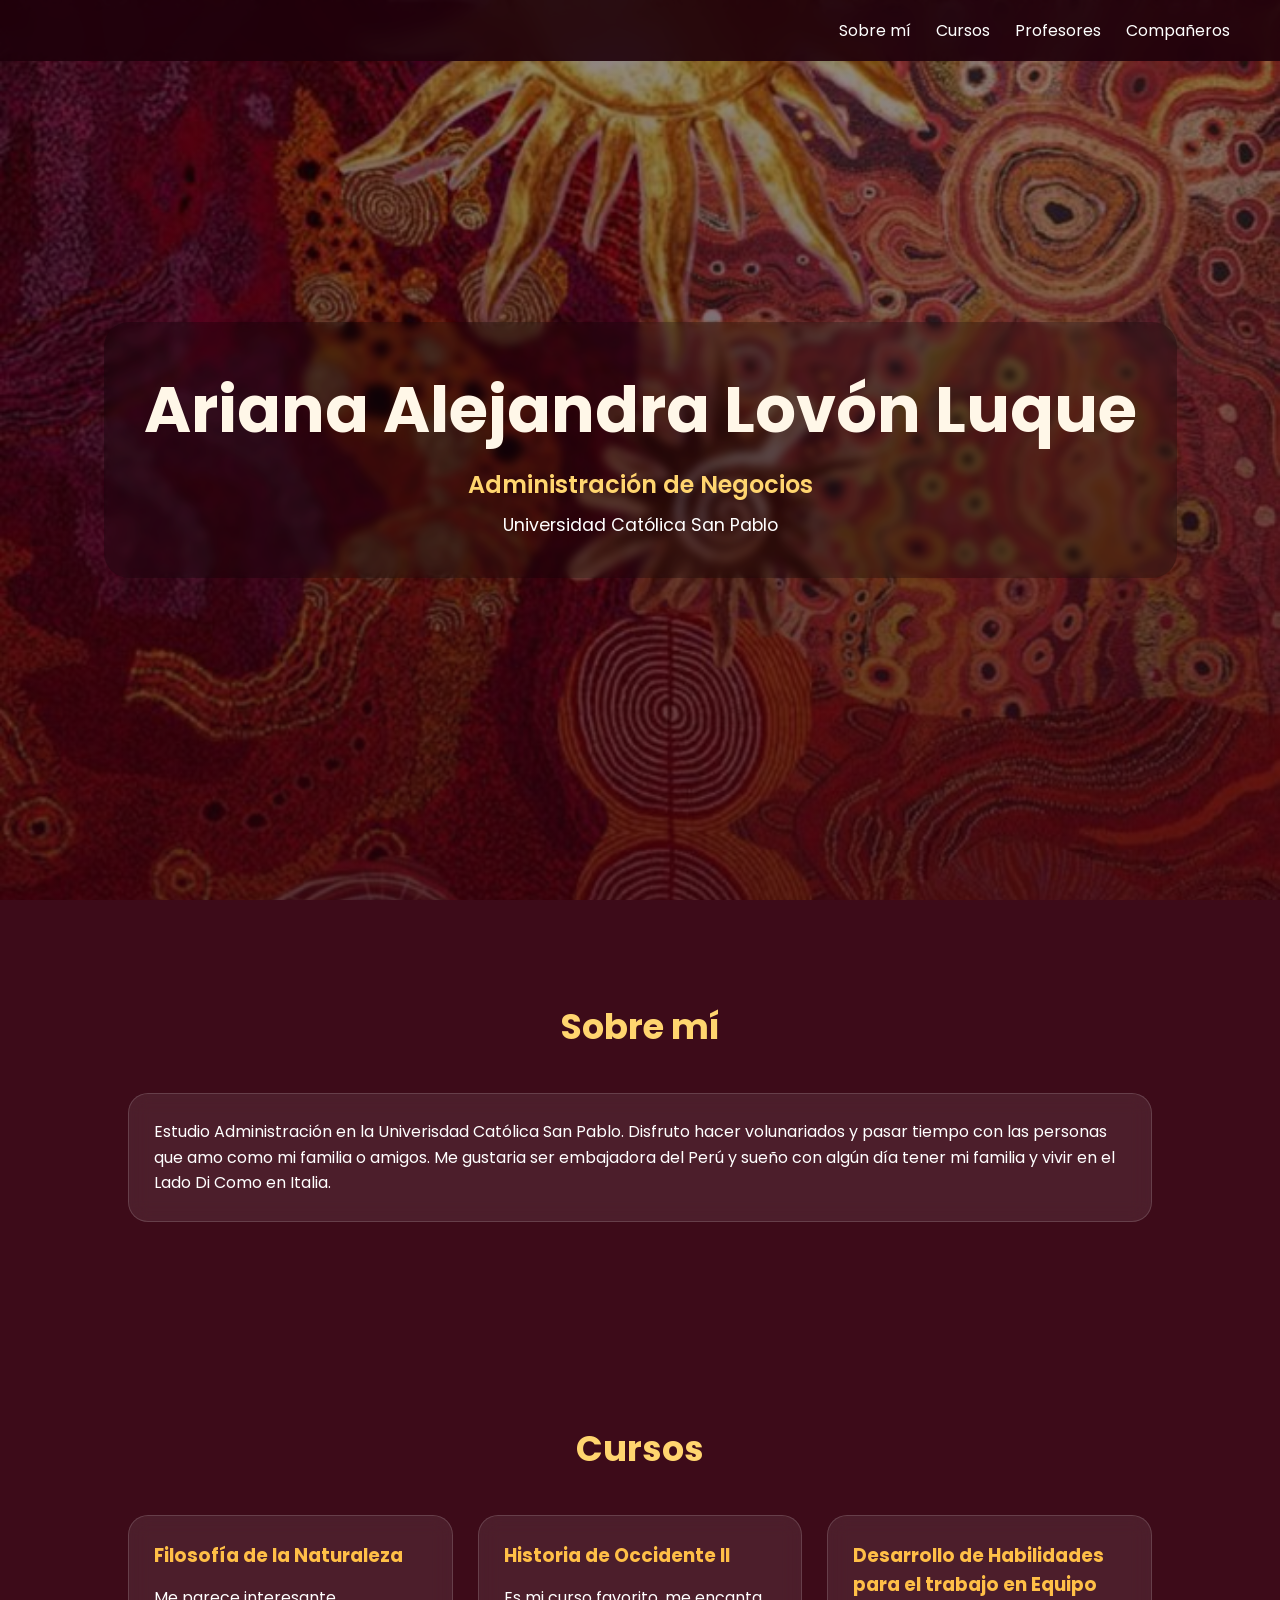
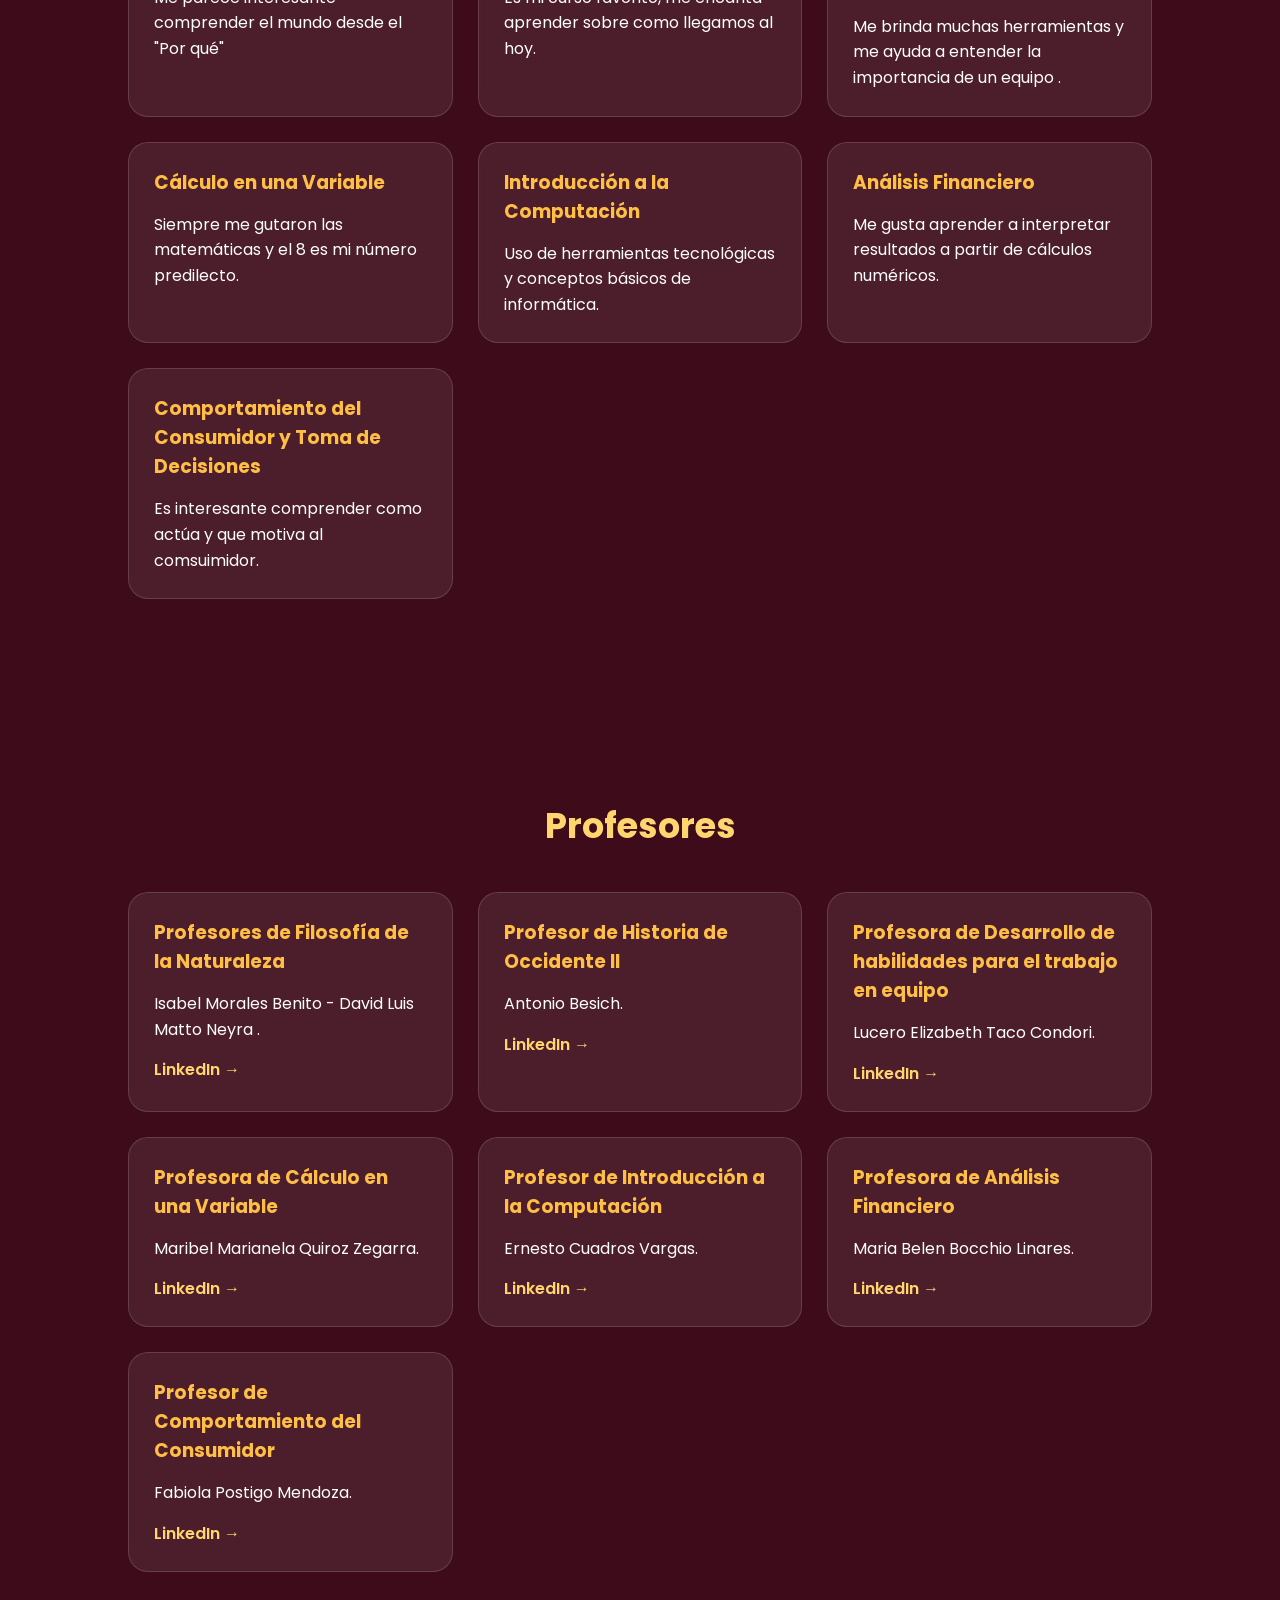
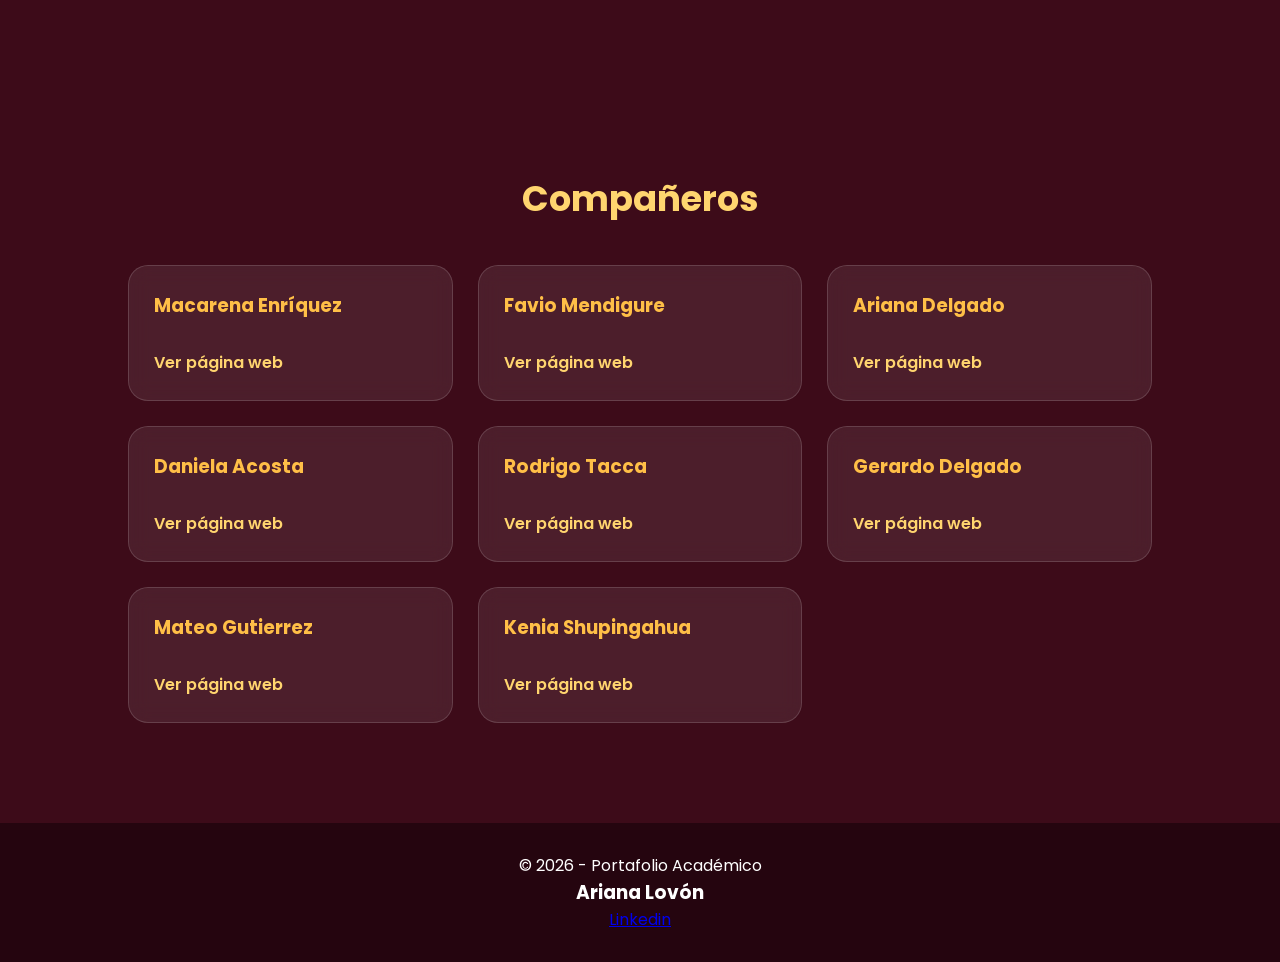
<file: index.html>
<!DOCTYPE html>
<html lang="es">

<head>
    <meta charset="UTF-8">
    <meta name="viewport" content="width=device-width, initial-scale=1.0">
    <title>Ariana Alejandra Lovón Luque</title>

    <link rel="stylesheet" href="estilos.css">

    <link rel="preconnect" href="https://fonts.googleapis.com">
    <link href="https://fonts.googleapis.com/css2?family=Poppins:wght@300;400;600;700&display=swap" rel="stylesheet">
</head>

<body>

    <!-- MENÚ -->

    <nav>

        <div class="logo">
        </div>

        <ul>
            <li><a href="#sobre-mi">Sobre mí</a></li>
            <li><a href="#cursos">Cursos</a></li>
            <li><a href="#profesores">Profesores</a></li>
            <li><a href="#companeros">Compañeros</a></li>
        </ul>

    </nav>

    <!-- ENCABEZADO -->

    <header>

        <div class="hero-content">

            <h1>Ariana Alejandra Lovón Luque</h1>

            <p class="carrera">
                Administración de Negocios
            </p>

            <p class="universidad">
                Universidad Católica San Pablo
            </p>

        </div>

    </header>

    <!-- SOBRE MI -->

    <section id="sobre-mi">

        <h2>Sobre mí</h2>

        <div class="card">

            <p>
                Estudio Administración en la Univerisdad Católica San Pablo.
                Disfruto hacer volunariados y pasar tiempo con las personas que amo 
                como mi familia o amigos. Me gustaria ser embajadora del Perú y
                sueño con algún día tener mi familia y vivir en el Lado Di Como en Italia.
            </p>

        </div>

    </section>

    <!-- CURSOS -->

    <section id="cursos">

        <h2>Cursos</h2>

        <div class="grid">

            <div class="card">
                <h3>Filosofía de la Naturaleza</h3>
                <p>Me parece interesante comprender el mundo desde el "Por qué"</p>
            </div>

            <div class="card">
                <h3>Historia de Occidente ll</h3>
                <p>Es mi curso favorito, me encanta aprender sobre como llegamos al hoy.</p>
            </div>

            <div class="card">
                <h3>Desarrollo de Habilidades para el trabajo en Equipo</h3>
                <p>Me brinda muchas herramientas y me ayuda a entender la importancia de un equipo .</p>
            </div>

            <div class="card">
                <h3>Cálculo en una Variable</h3>
                <p>Siempre me gutaron las matemáticas y el 8 es mi número predilecto.</p>
            </div>

            <div class="card">
                <h3>Introducción a la Computación</h3>
                <p>Uso de herramientas tecnológicas y conceptos básicos de informática.</p>
            </div>

            <div class="card">
                <h3>Análisis Financiero</h3>
                <p>Me gusta aprender a interpretar resultados a partir de cálculos numéricos.</p>
            </div>

            <div class="card">
                <h3>Comportamiento del Consumidor y Toma de Decisiones</h3>
                <p>Es interesante comprender como actúa y que motiva al comsuimidor.</p>
            </div>

        </div>

    </section>

    <!-- PROFESORES -->

    <section id="profesores">

        <h2>Profesores</h2>

        <div class="grid">

            <div class="card">
                <h3>Profesores de Filosofía de la Naturaleza</h3>
                <p>Isabel Morales Benito - David Luis Matto Neyra .</p>
                <a href="https://www.linkedin.com/in/isabel-morales-benito-96847134/" target="_blank">LinkedIn →</a>
            </div>

            <div class="card">
                <h3>Profesor de Historia de Occidente  ll</h3>
                <p>Antonio Besich.</p>
                <a href="https://www.linkedin.com/in/antonio-besich-adrian-9827aa376/" target="_blank">LinkedIn →</a>
            </div>

            <div class="card">
                <h3>Profesora de Desarrollo de habilidades para el trabajo en equipo</h3>
                <p>Lucero Elizabeth Taco Condori.</p>
                <a href="https://www.linkedin.com/in/lucero-elizabeth-taco-condori-3a11982b5/" target="_blank">LinkedIn →</a>
            </div>

            <div class="card">
                <h3>Profesora de Cálculo en una Variable</h3>
                <p>Maribel Marianela Quiroz Zegarra.</p>
                <a href="https://www.linkedin.com/in/maribel-marianela-8453a61a7/" target="_blank">LinkedIn →</a>
            </div>

            <div class="card">
                <h3>Profesor de Introducción a la Computación</h3>
                <p>Ernesto Cuadros Vargas.</p>
                <a href="https://www.linkedin.com/in/ecuadrosv/" target="_blank">LinkedIn →</a>
            </div>

            <div class="card">
                <h3>Profesora de Análisis Financiero</h3>
                <p>Maria Belen Bocchio Linares.</p>
                <a href="https://www.linkedin.com/in/mar%C3%ADa-bel%C3%A9n-bocchio-linares-96846035/" target="_blank">LinkedIn →</a>
            </div>

            <div class="card">
                <h3>Profesor de Comportamiento del Consumidor</h3>
                <p>Fabiola Postigo Mendoza.</p>
                <a href="https://www.linkedin.com/in/fabiola-postigo-99996b3b/" target="_blank">LinkedIn →</a>
            </div>

        </div>

    </section>

    <!-- COMPAÑEROS -->

    <section id="companeros">

        <h2>Compañeros</h2>

        <div class="grid">

            <div class="card">
                <h3>Macarena Enríquez</h3>

                <a href="https://macarenaenriquez-oss.github.io/maca.github.io/"
                    target="_blank">
                    Ver página web
                </a>
            </div>

            <div class="card">
                <h3>Favio Mendigure</h3>

                <a href="https://faviom15.github.io/favio-cesar-portfolio/"
                    target="_blank">
                    Ver página web
                </a>
            </div>

            <div class="card">
                <h3>Ariana Delgado</h3>

                <a href="https://w4nd4r1.github.io/Ariana-Yasmin-Delgado-Arce/"
                    target="_blank">
                    Ver página web  
                </a>
            </div>

            <div class="card">
                <h3>Daniela Acosta</h3>

                <a href="https://dannacosta.github.io/"
                    target="_blank">
                    Ver página web  
                </a>
            </div>

            <div class="card">
                <h3>Rodrigo Tacca</h3>

                <a href="https://juan-rodrigo-tacca-paucar.github.io/Juan-Rodrigo-Tacca-Paucar-Estudiante-de-Administraci-n-de-Negocios/"
                    target="_blank">
                    Ver página web  
                </a>
            </div>

            <div class="card">
                <h3>Gerardo Delgado</h3>

                <a href="https://mashita787.github.io/GerardoDelgadoMalpica/"
                    target="_blank">
                    Ver página web  
                </a>
            </div>

            <div class="card">
                <h3>Mateo Gutierrez</h3>

                <a href="https://mastercokas.github.io/MATEO/"
                    target="_blank">
                    Ver página web  
                </a>
            </div>

            <div class="card">
                <h3>Kenia Shupingahua</h3>

                <a href="https://kenya-sq.github.io/Kenya-Shupingahua-Quiroz/"
                    target="_blank">
                    Ver página web  
                </a>
            </div>
        

    </section>

    <!-- PIE -->

    <footer>

        <p>
            © 2026 - Portafolio Académico
        </p>
        <p>
               <h3>Ariana Lovón</h3>

                <a href="https://www.linkedin.com/in/ariana-alejandra-lov%C3%B3n-luque-452b80411/">
                    Linkedin
                </a>
        </p>


    </footer>

</body>

</html>
</file>
<file: estilos.css>
*{
    margin:0;
    padding:0;
    box-sizing:border-box;
}

html{
    scroll-behavior:smooth;
}

body{
    font-family:'Poppins',sans-serif;
    background:#3d0b19;
    color:white;
}

/* MENU */

nav{

    position:fixed;
    top:0;

    width:100%;

    display:flex;
    justify-content:space-between;
    align-items:center;

    padding:18px 50px;

    background:rgba(30,0,10,.90);

    backdrop-filter:blur(10px);

    z-index:1000;
}

.logo{
    font-weight:700;
    color:#ffd56f;
    font-size:1.1rem;
}

nav ul{

    list-style:none;

    display:flex;
    gap:25px;
}

nav a{

    text-decoration:none;
    color:white;
    transition:.3s;
}

nav a:hover{

    color:#ffd56f;
}

/* HEADER */

header{

    height:100vh;

    background-image:
    linear-gradient(
    rgba(20,0,0,.45),
    rgba(40,0,10,.75)),
    url("img/fondo.jpeg");

    background-size:cover;
    background-position:center top;

    display:flex;
    justify-content:center;
    align-items:center;
}

.hero-content{

    text-align:center;

    background:rgba(0,0,0,.25);

    padding:40px;

    border-radius:25px;

    backdrop-filter:blur(4px);
}

.hero-content h1{

    font-size:4rem;
    color:#fff7e8;
    margin-bottom:10px;
}

.carrera{

    color:#ffd56f;
    font-size:1.5rem;
    font-weight:600;
}

.universidad{

    margin-top:10px;
    font-size:1.1rem;
}

/* SECCIONES */

section{

    padding:100px 10%;
}

h2{

    text-align:center;

    margin-bottom:40px;

    color:#ffd56f;

    font-size:2.2rem;
}

/* GRID */

.grid{

    display:grid;

    grid-template-columns:
    repeat(auto-fit,minmax(280px,1fr));

    gap:25px;
}

/* TARJETAS */

.card{

    background:rgba(255,255,255,.08);

    backdrop-filter:blur(10px);

    border:1px solid rgba(255,255,255,.15);

    border-radius:20px;

    padding:25px;

    transition:.3s;
}

.card:hover{

    transform:translateY(-8px);

    box-shadow:
    0 10px 25px rgba(0,0,0,.35);
}

.card h3{

    color:#ffbf47;

    margin-bottom:15px;
}

.card p{

    line-height:1.6;
}

.card a{

    display:inline-block;

    margin-top:15px;

    color:#ffd56f;

    text-decoration:none;

    font-weight:600;
}

.card a:hover{

    color:white;
}

/* FOOTER */

footer{

    text-align:center;

    padding:30px;

    background:#25050f;
}

/* RESPONSIVE */

@media(max-width:768px){

    nav{

        flex-direction:column;
        gap:15px;
        padding:15px;
    }

    nav ul{

        flex-wrap:wrap;
        justify-content:center;
    }

    .hero-content h1{

        font-size:2.3rem;
    }

    .carrera{

        font-size:1.2rem;
    }

    section{

        padding:80px 6%;
    }
}
</file>
